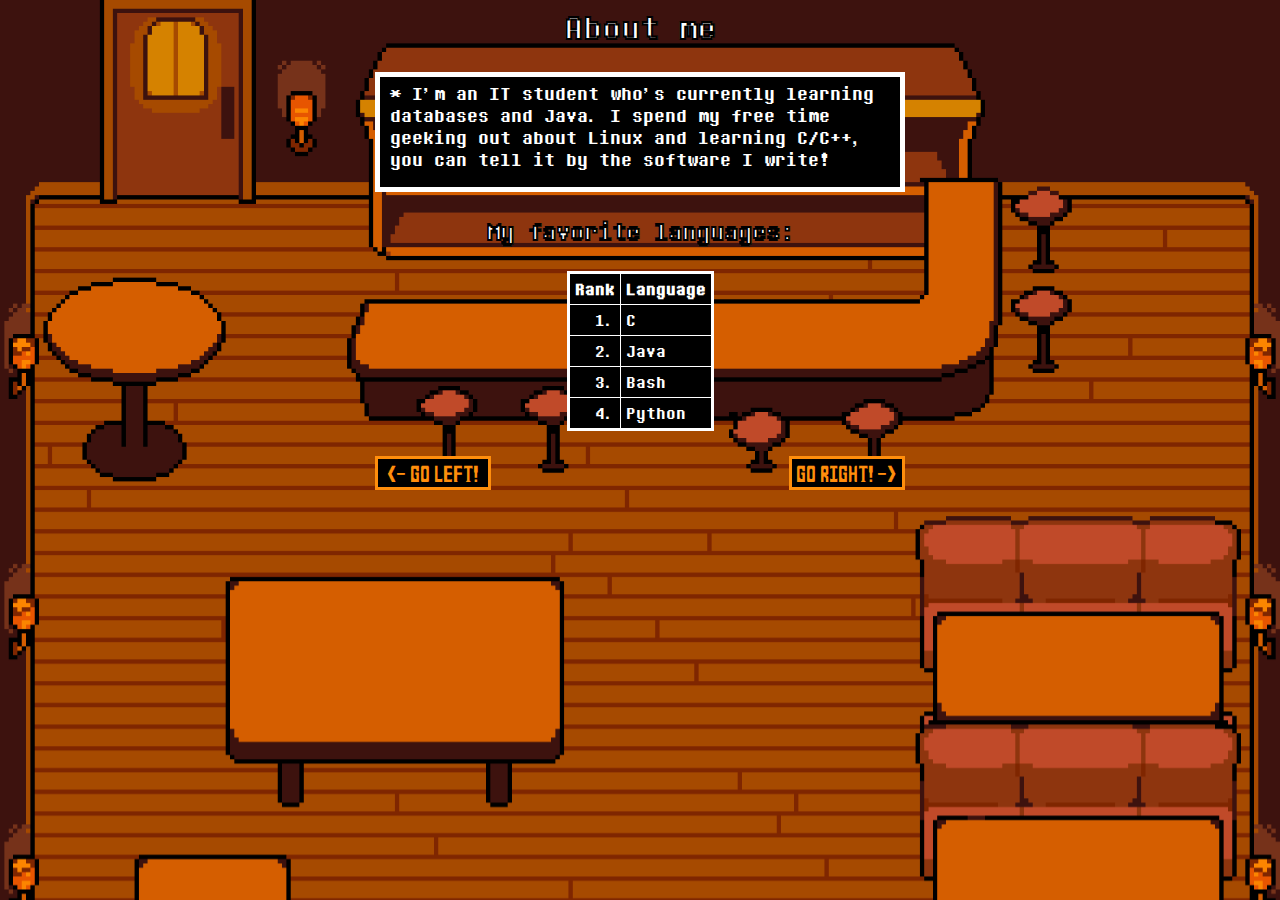
<file: about-me.html>
<html>
  <head>
    <link rel="stylesheet" href="styles.css">
    <title>Kel-05 - about me</title>
  </head>
  <body>
    <h1>About me</h1>
    <div class="textBox">* I'm an IT student who's currently learning databases and Java. I spend my free time geeking out about Linux and learning C/C++, you can tell it by the software I write!</div>
    
    <h2>My favorite languages:</h2>
    <table class="numbers">
      <tr> <th>Rank</th> <th>Language</th> </tr>
      <tr> <td>1.</td> <td>C</td> </tr>
      <tr> <td>2.</td> <td>Java</td> </tr>
      <tr> <td>3.</td> <td>Bash</td> </tr>
      <tr> <td>4.</td> <td>Python</td> </tr>
    </table>
    
    <div class="separator" style="width: 530px;">
      <a class="button left" href="repos-and-contacts.html">&lt- go left!</a>
      <a class="button right" href="index.html">go right! -&gt</a>
    </div>
  </body>
</html>
</file>
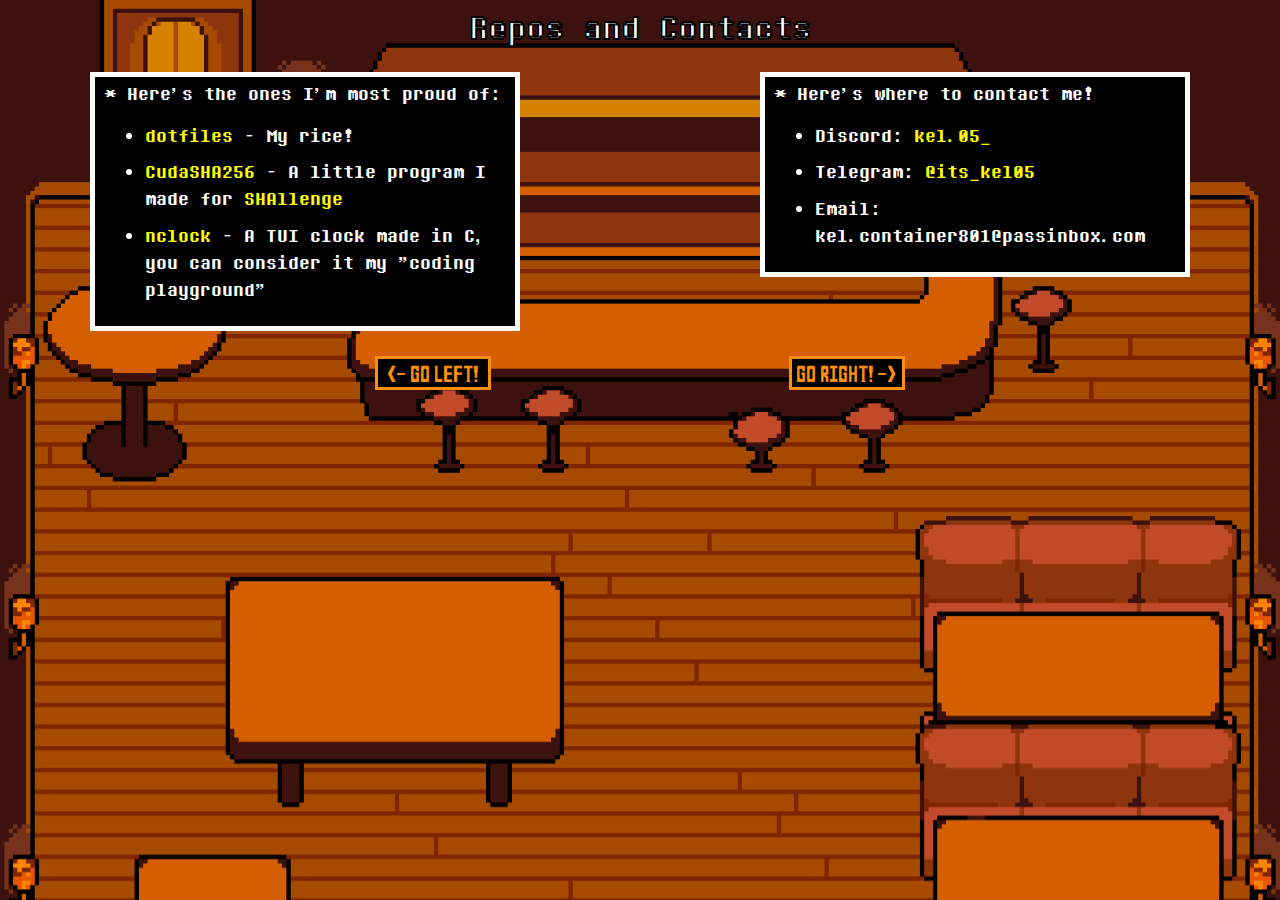
<file: repos-and-contacts.html>
<html>
  <head>
    <link rel="stylesheet" href="styles.css">
    <title>Kel-05 - repos and contacts</title>
  </head>
  <body>
    <h1>Repos and Contacts</h1>
    <div class="separator" style="width: 1100px;">
      <div class="textBox left" style="width: 400px; height: fit-content;">
	* Here's the ones I'm most proud of:
	<ul>
	  <li><a href="https://github.com/Kel-05/dotfiles/">dotfiles</a> - My rice!</li>
	  <li><a href="https://github.com/Kel-05/CudaSHA256/">CudaSHA256</a> - A little program I made for <a href="https://shallenge.quirino.net/">SHAllenge</a></li>
	  <li><a href="https://github.com/Kel-05/nclock/">nclock</a> - A TUI clock made in C, you can consider it my "coding playground"</li>
	</ul>
      </div>
      <div class="textBox right" style="width: 400px; height: fit-content;">
	* Here's where to contact me!
	<ul>
	  <li>Discord: <a href="https://discord.com/users/359690796263276544">kel.05_</a></li>
	  <li>Telegram: <a href="https://t.me/its_kel05">@its_kel05</a></li>
	  <li>Email: kel.container801@passinbox.com</li>
	</ul>
      </div>
	</div>
    
    <div class="separator" style="width: 530px;">
      <a class="button left" href="index.html">&lt- go left!</a>
      <a class="button right" href="about-me.html">go right! -&gt</a>
    </div>
  </body>
</html>
</file>
<file: styles.css>
@font-face {
    font-family: "Comic Sans";
    src: url(assets/ComicSansMS.ttf) format(truetype);
}
@font-face {
    font-family: "Determination";
    src: url(assets/DTM-Mono.otf) format(opentype);
}
@font-face {
    font-family: "Mercy";
    src: url(assets/MERCY.otf) format(opentype);
}

* {
    font-family: "Determination";
    color: white;
}
a {
    color: yellow;
    text-decoration: none;
}
a:hover {
    text-decoration: underline;
}
body {
    background-image: url(assets/background.png);
    background-size: 100%;
    background-repeat: repeat;
}
table {
    background-color: black;
    border-color: white;
    border-width: medium;
    border-style: solid;
    border-collapse: collapse;
    
    margin-left: auto;
    margin-right: auto;
    margin-bottom: 1.6rem;
}
th, td {
    border-color: white;
    border-width: thin;
    border-style: solid;
    padding: 5px;
}
table.numbers th:first-child, table.numbers td:first-child {
    text-align: right;
}
li {
    line-height: 1.5;
    margin-bottom: 0.6rem;
}
h1, h2, h3, h4, h5, h6 {
    color: white;
    -webkit-text-stroke: 1px;
    -webkit-text-stroke-color: black;
    
    width: fit-content;
    height: fit-content;
    
    margin-left: auto;
    margin-right: auto;
    margin-bottom: 1.6rem;
}
.avatar {
    box-shadow: 0px 0px 5px 5px orange;
    border-radius: 100%;

    width: 11.25rem;
    height: 11.25rem;
    margin-bottom: 1.6rem;
    transition: scale 1s;
}
.avatar:hover {
    scale: 1.1;
}
.textBox {
    font-size: large;
    color: white;
    background-color: black;
    padding: 5px 10px;
    
    border-color: white;
    border-width: thick;
    border-style: solid;

    width: 31.25rem;
    height: fit-content;
    min-height: 6.25rem;

    margin-left: auto;
    margin-right: auto;
    margin-bottom: 1.6rem;
}
.button {
    font-family: "Mercy";
    font-size: larger;
    text-align: center;
    color: #FF8E0C;
    
    background-color: black;
    border-color: #FF8E0C;
    border-width: medium;
    border-style: solid;

    min-width: 6.25rem;
    padding: 1px 5px;
    margin-left: auto;
    margin-right: auto;
}
.button:hover {
    color: yellow;
    border-color: yellow;
    text-decoration: none;
}
.separator { 
    display: grid; 
    grid-template-columns: 1fr 1fr;
    margin-left: auto;
    margin-right: auto;
    width: 100%;
}
.left {
    margin-left: unset;
}
.right {
    margin-right: unset;
}
</file>
